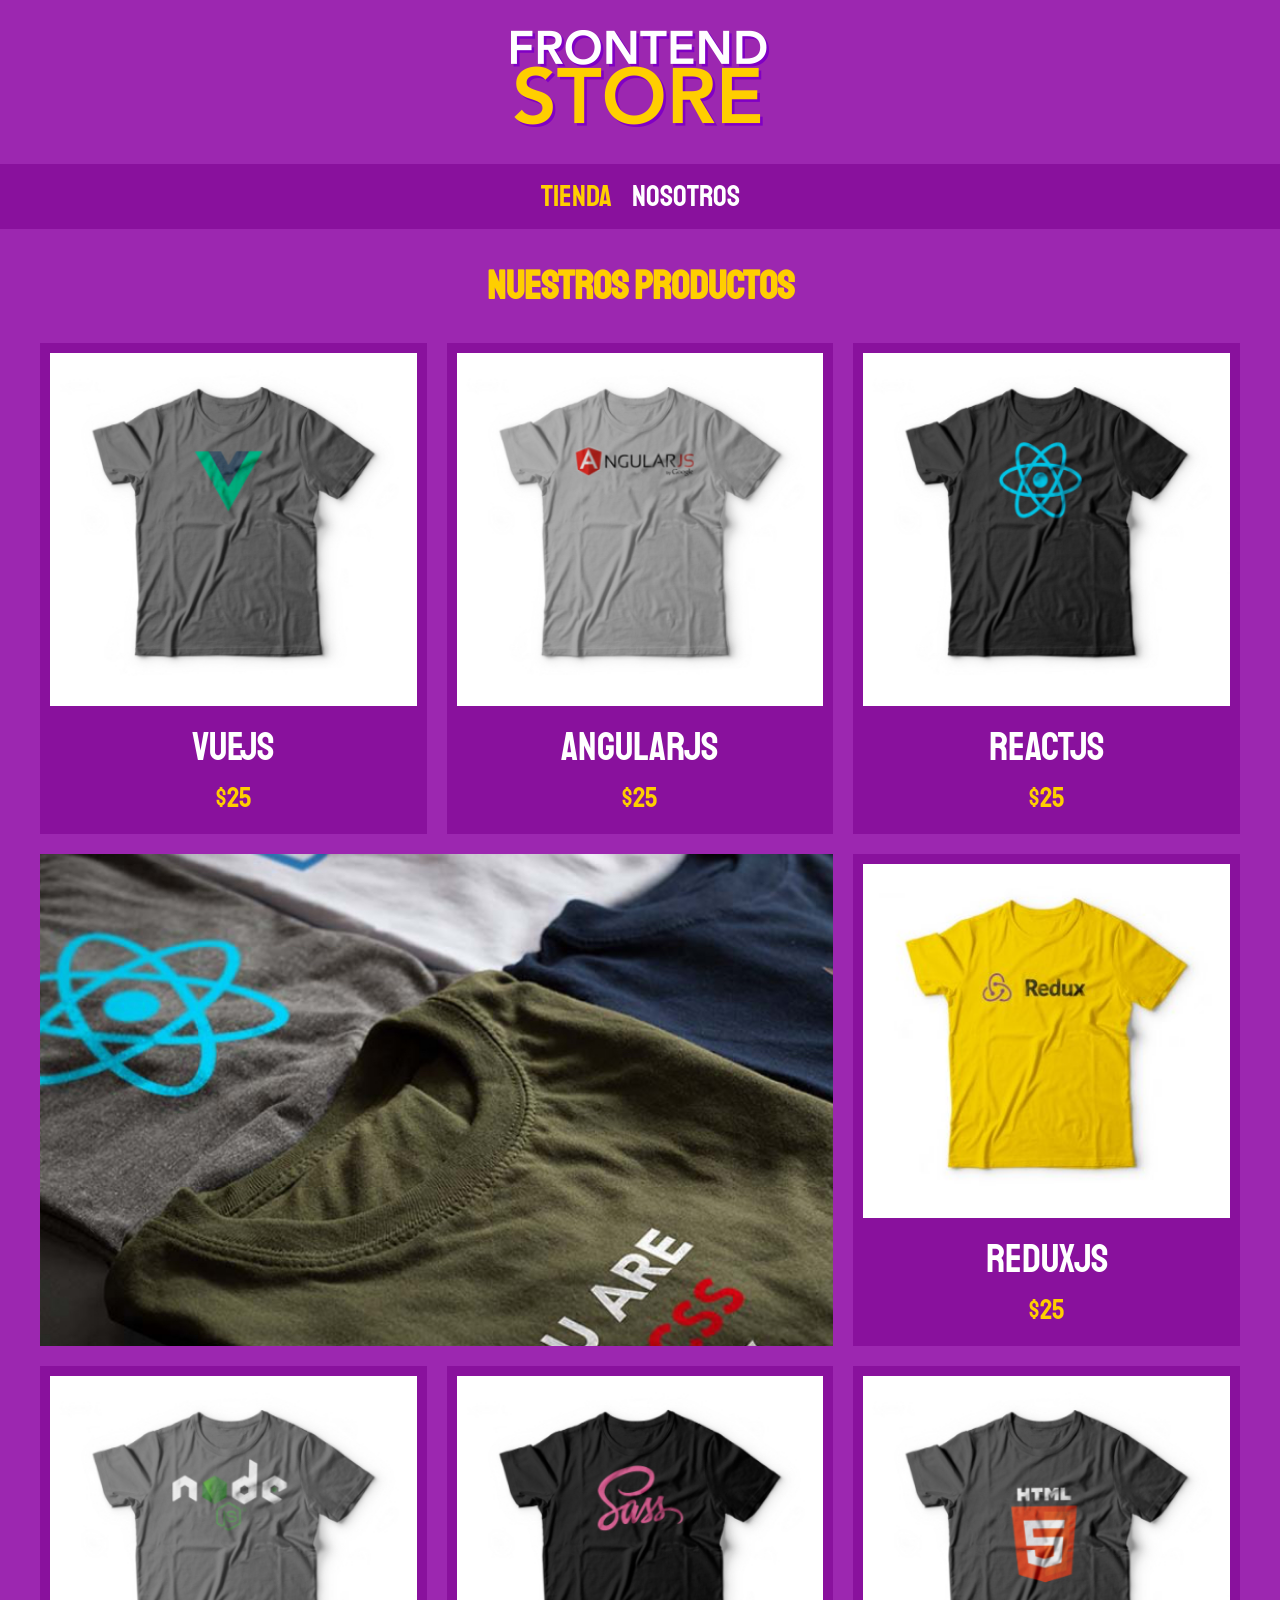
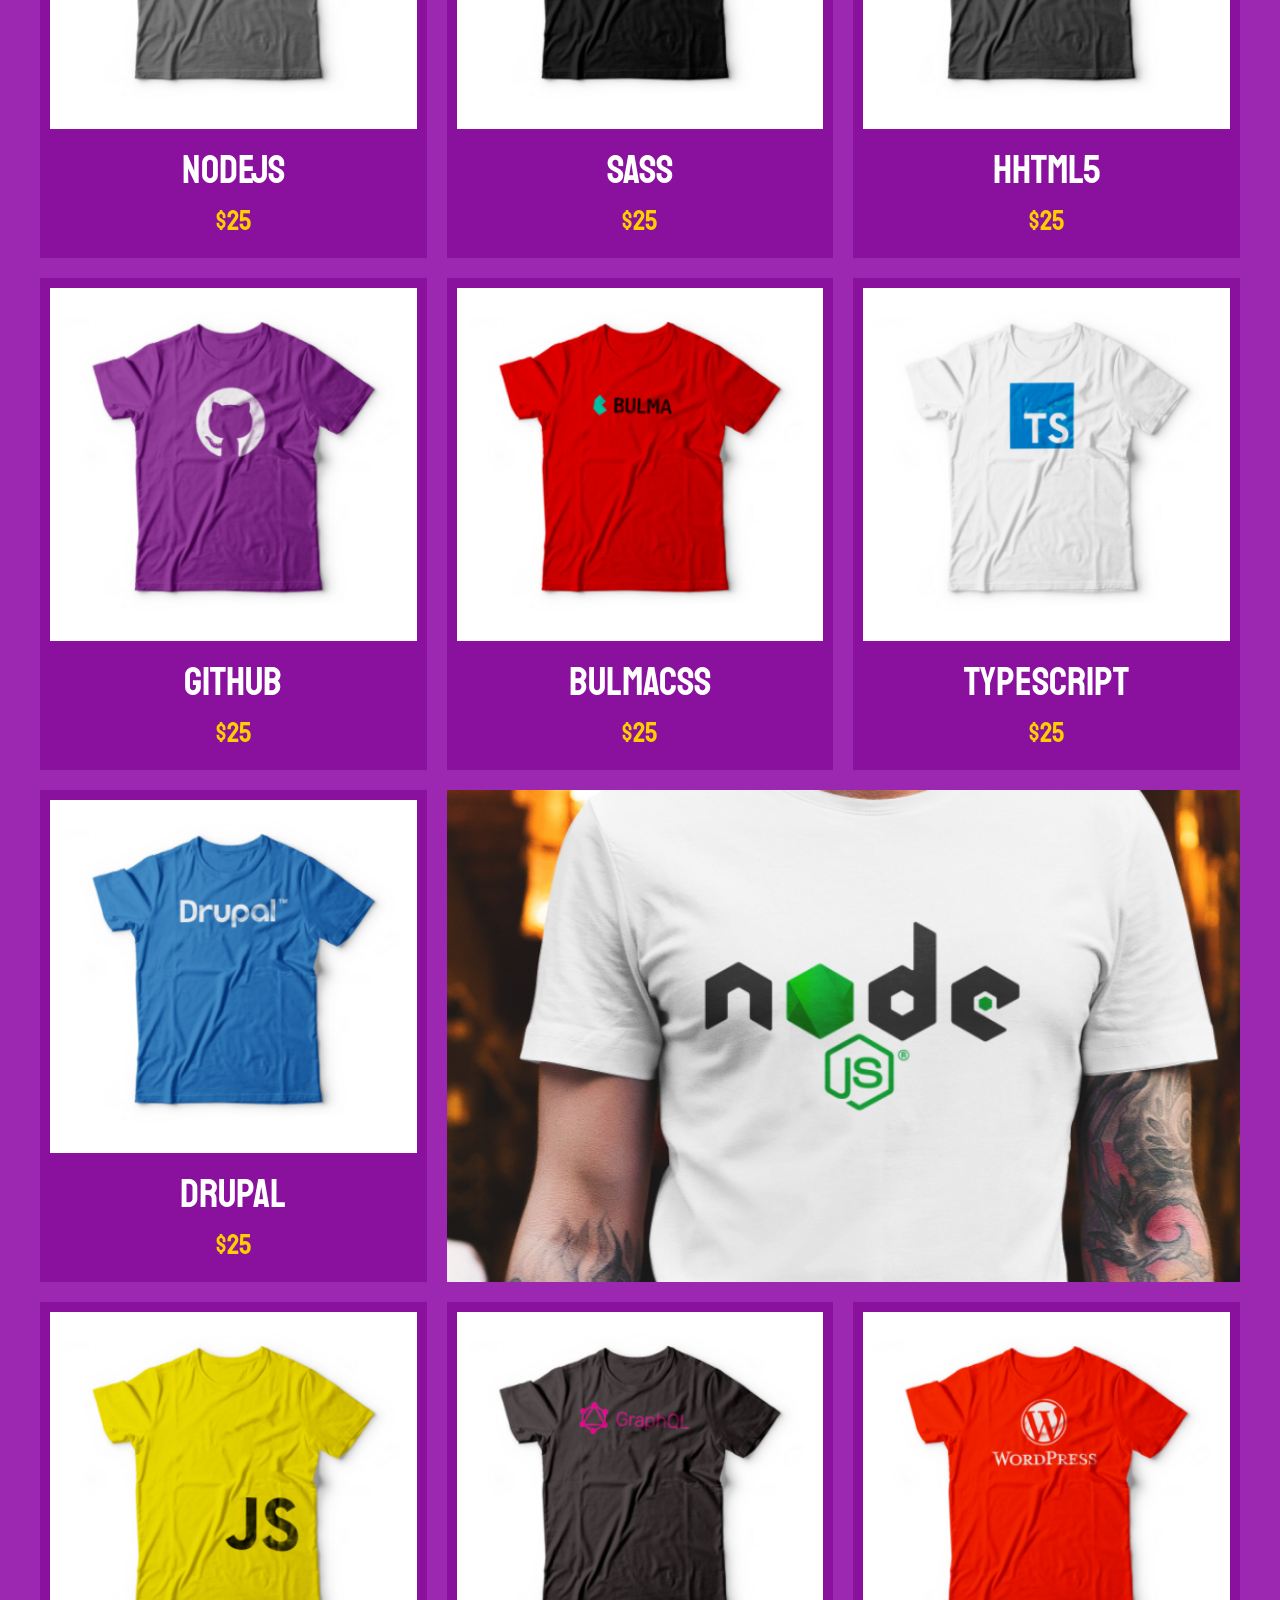
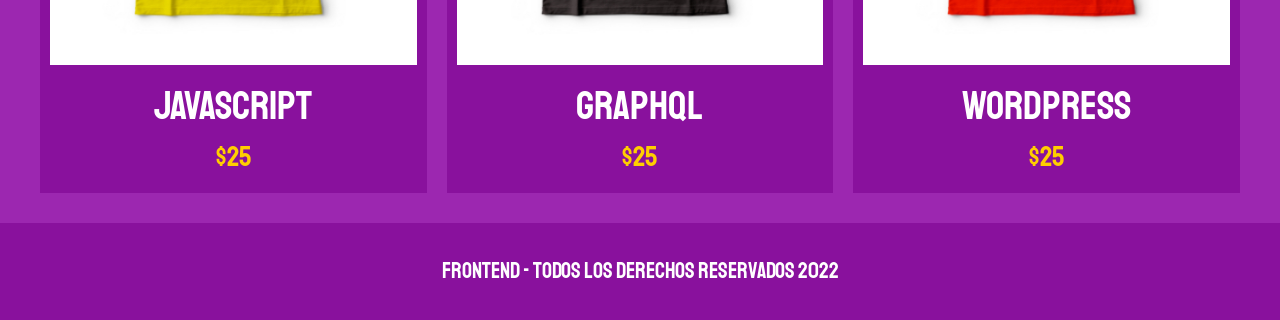
<file: FrontEndStore_inicio/Index.html>
<!DOCTYPE html>
<html lang="en">

<head>
    <meta charset="UTF-8">
    <meta name="viewport" content="width=device-width, initial-scale=1.0">
    <title>Document</title>
    <link rel="stylesheet" href="css/normalize.css">
    <link rel="preconnect" href="https://fonts.googleapis.com">
    <link rel="preconnect" href="https://fonts.gstatic.com" crossorigin>
    <link href="https://fonts.googleapis.com/css2?family=Staatliches&display=swap" rel="stylesheet">
    <link rel="stylesheet" href="css/styles.css">

</head>

<body>
    <header class="header">
        <a href="index.html">
            <img src="img/logo.png" alt="Logo" class="header__logo">
        </a>
    </header>

    <nav class="navegacion">
        <a href="index.html" class="navegacion__enlace navegacion__enlace--activo">Tienda</a>
        <a href="nosotros.html" class="navegacion__enlace">Nosotros</a>
    </nav>
    <main class="contenedor">
        <h1>Nuestros Productos</h1>
        <div class="grid">
            <div class="producto">
                <a href="producto.html">
                    <img src="img/1.jpg" alt="Producto 1" class="producto__imagen">
                    <div class="producto__informacion">
                        <p class="producto__nombre">VueJs</p>
                        <p class="producto__precio">$25</p>
                    </div>

                </a>
            </div>  <!-- producto -->
            <div class="producto">
                <a href="producto.html">
                    <img src="img/2.jpg" alt="Producto 1" class="producto__imagen">
                    <div class="producto__informacion">
                        <p class="producto__nombre">AngularJs</p>
                        <p class="producto__precio">$25</p>
                    </div>

                </a>
            </div>  <!-- producto -->
            <div class="producto">
                <a href="producto.html">
                    <img src="img/3.jpg" alt="Producto 1" class="producto__imagen">
                    <div class="producto__informacion">
                        <p class="producto__nombre">reactJs</p>
                        <p class="producto__precio">$25</p>
                    </div>

                </a>
            </div>  <!-- producto -->
            <div class="producto">
                <a href="producto.html">
                    <img src="img/4.jpg" alt="Producto 1" class="producto__imagen">
                    <div class="producto__informacion">
                        <p class="producto__nombre">ReduxJs</p>
                        <p class="producto__precio">$25</p>
                    </div>

                </a>
            </div>  <!-- producto -->
            <div class="producto">
                <a href="producto.html">
                    <img src="img/5.jpg" alt="Producto 1" class="producto__imagen">
                    <div class="producto__informacion">
                        <p class="producto__nombre">NodeJs</p>
                        <p class="producto__precio">$25</p>
                    </div>

                </a>
            </div>  <!-- producto -->
            <div class="producto">
                <a href="producto.html">
                    <img src="img/6.jpg" alt="Producto 1" class="producto__imagen">
                    <div class="producto__informacion">
                        <p class="producto__nombre">Sass</p>
                        <p class="producto__precio">$25</p>
                    </div>

                </a>
            </div>  <!-- producto -->
            <div class="producto">
                <a href="producto.html">
                    <img src="img/7.jpg" alt="Producto 1" class="producto__imagen">
                    <div class="producto__informacion">
                        <p class="producto__nombre">HHtml5</p>
                        <p class="producto__precio">$25</p>
                    </div>

                </a>
            </div>  <!-- producto -->
            <div class="producto">
                <a href="producto.html">
                    <img src="img/8.jpg" alt="Producto 1" class="producto__imagen">
                    <div class="producto__informacion">
                        <p class="producto__nombre">GitHub</p>
                        <p class="producto__precio">$25</p>
                    </div>

                </a>
            </div>  <!-- producto -->
            <div class="producto">
                <a href="producto.html">
                    <img src="img/9.jpg" alt="Producto 1" class="producto__imagen">
                    <div class="producto__informacion">
                        <p class="producto__nombre">Bulmacss</p>
                        <p class="producto__precio">$25</p>
                    </div>

                </a>
            </div>  <!-- producto -->
            <div class="producto">
                <a href="producto.html">
                    <img src="img/10.jpg" alt="Producto 1" class="producto__imagen">
                    <div class="producto__informacion">
                        <p class="producto__nombre">Typescript</p>
                        <p class="producto__precio">$25</p>
                    </div>

                </a>
            </div>  <!-- producto -->
            <div class="producto">
                <a href="producto.html">
                    <img src="img/11.jpg" alt="Producto 1" class="producto__imagen">
                    <div class="producto__informacion">
                        <p class="producto__nombre">Drupal</p>
                        <p class="producto__precio">$25</p>
                    </div>

                </a>
            </div>  <!-- producto -->
            <div class="producto">
                <a href="producto.html">
                    <img src="img/12.jpg" alt="Producto 1" class="producto__imagen">
                    <div class="producto__informacion">
                        <p class="producto__nombre">JavaScript</p>
                        <p class="producto__precio">$25</p>
                    </div>

                </a>
            </div>  <!-- producto -->
            <div class="producto">
                <a href="producto.html">
                    <img src="img/13.jpg" alt="Producto 1" class="producto__imagen">
                    <div class="producto__informacion">
                        <p class="producto__nombre">Graphql</p>
                        <p class="producto__precio">$25</p>
                    </div>

                </a>
            </div>  <!-- producto -->
            <div class="producto">
                <a href="producto.html">
                    <img src="img/14.jpg" alt="Producto 1" class="producto__imagen">
                    <div class="producto__informacion">
                        <p class="producto__nombre">Wordpress</p>
                        <p class="producto__precio">$25</p>
                    </div>

                </a>
            </div>  <!-- producto -->
            <div class="grafico grafico--camisas"></div>
            <div class="grafico grafico--node"></div>
        </div>
    </main>

    <footer class="footer">
        <p class="footer__texto"> Frontend - Todos los derechos reservados 2022</p>
    </footer>

</body>

</html>
</file>
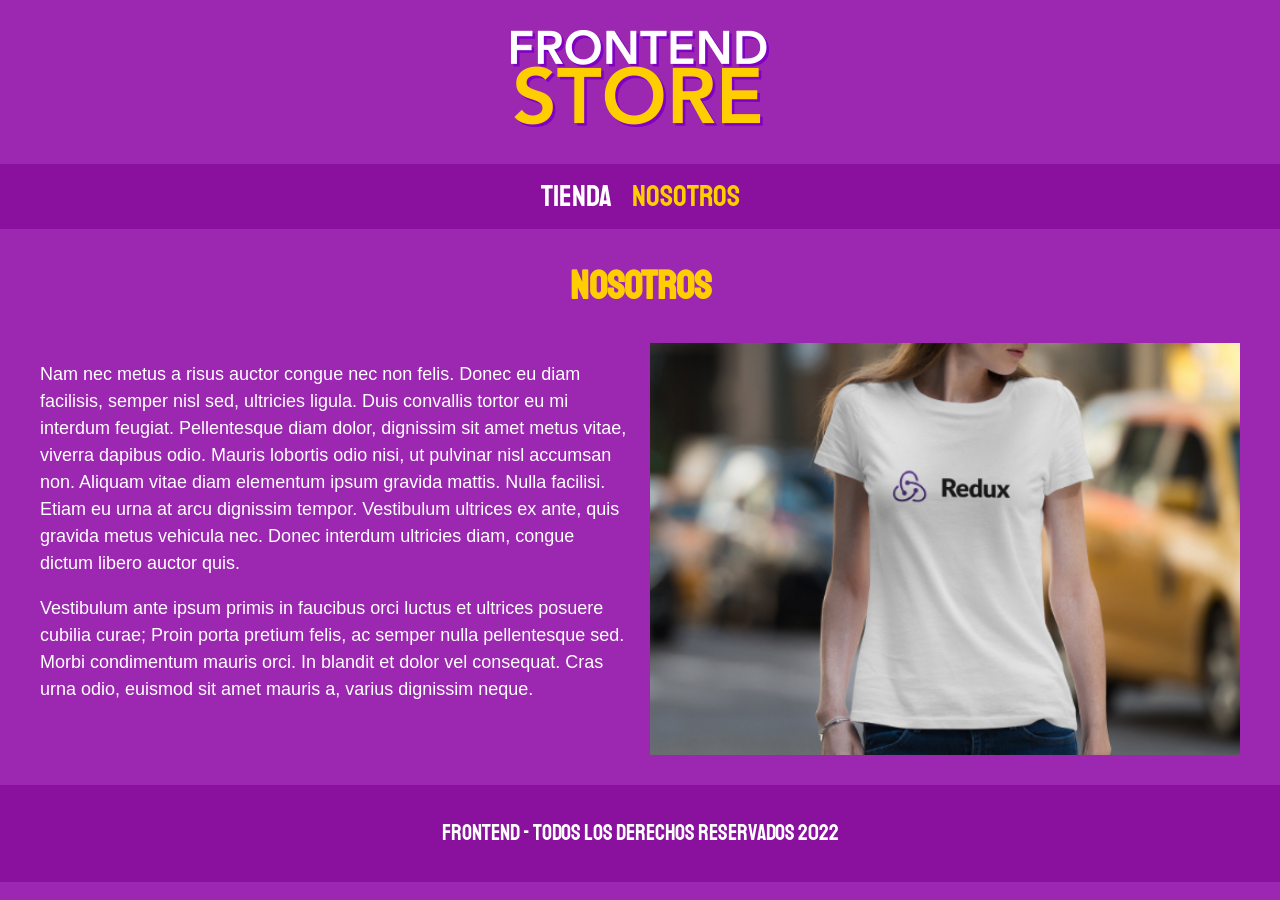
<file: FrontEndStore_inicio/nosotros.html>
<!DOCTYPE html>
<html lang="en">

<head>
    <meta charset="UTF-8">
    <meta name="viewport" content="width=device-width, initial-scale=1.0">
    <title>Document</title>
    <link rel="stylesheet" href="css/normalize.css">
    <link rel="preconnect" href="https://fonts.googleapis.com">
    <link rel="preconnect" href="https://fonts.gstatic.com" crossorigin>
    <link href="https://fonts.googleapis.com/css2?family=Staatliches&display=swap" rel="stylesheet">
    <link rel="stylesheet" href="css/styles.css">

</head>

<body>
    <header class="header">
        <a href="index.html">
            <img src="img/logo.png" alt="Logo" class="header__logo">
        </a>
    </header>

    <nav class="navegacion">
        <a href="index.html" class="navegacion__enlace ">Tienda</a>
        <a href="nosotros.html" class="navegacion__enlace navegacion__enlace--activo">Nosotros</a>
    </nav>
    <main class="contenedor">
        <h1>Nosotros</h1>
        <div class="nosotros">

            <img src="img/nosotros.jpg" alt="Imagen Nosotros" class="nosotros__imagen">
            <div class="nosotros__texto">
                <p>Nam nec metus a risus auctor congue nec non felis. Donec eu diam facilisis,
                    semper nisl sed, ultricies ligula. Duis convallis tortor eu mi interdum feugiat. Pellentesque diam
                    dolor, dignissim sit amet metus vitae, viverra dapibus odio. Mauris lobortis odio nisi, ut pulvinar
                    nisl
                    accumsan non. Aliquam vitae diam elementum ipsum gravida mattis. Nulla facilisi. Etiam eu urna at
                    arcu
                    dignissim tempor. Vestibulum ultrices ex ante, quis gravida metus vehicula nec. Donec interdum
                    ultricies
                    diam, congue dictum libero auctor quis.</p>

                <p>Vestibulum ante ipsum primis in faucibus orci luctus et ultrices posuere cubilia curae; Proin porta
                    pretium felis, ac semper nulla pellentesque sed. Morbi condimentum mauris orci. In blandit et dolor
                    vel
                    consequat. Cras urna odio, euismod sit amet mauris a, varius dignissim neque.</p>
            </div>

            </div>
    </main>

    <footer class="footer">
        <p class="footer__texto"> Frontend - Todos los derechos reservados 2022</p>
    </footer>

</body>

</html>
</file>
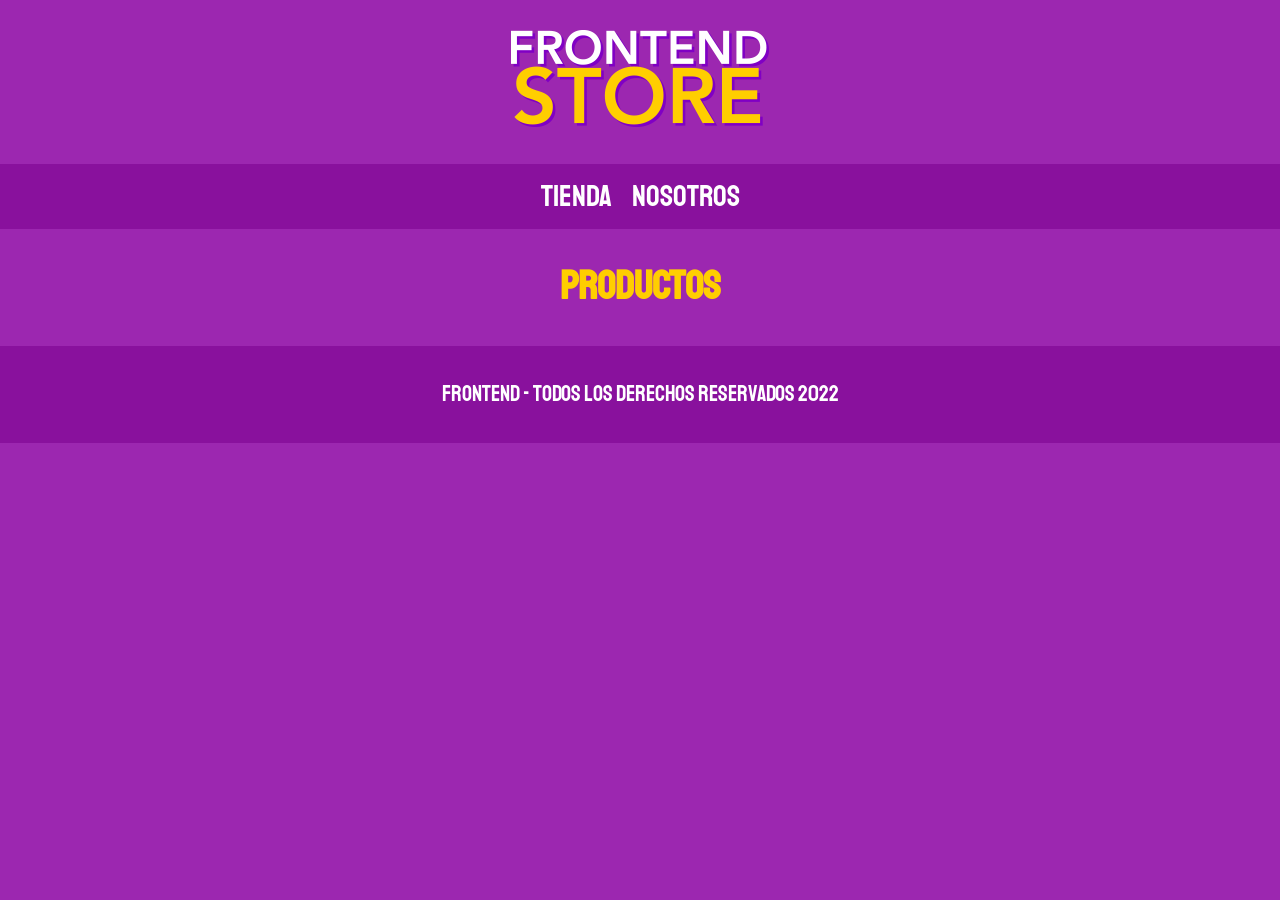
<file: FrontEndStore_inicio/productos.html>
<!DOCTYPE html>
<html lang="en">

<head>
    <meta charset="UTF-8">
    <meta name="viewport" content="width=device-width, initial-scale=1.0">
    <title>Document</title>
    <link rel="stylesheet" href="css/normalize.css">
    <link rel="preconnect" href="https://fonts.googleapis.com">
    <link rel="preconnect" href="https://fonts.gstatic.com" crossorigin>
    <link href="https://fonts.googleapis.com/css2?family=Staatliches&display=swap" rel="stylesheet">
    <link rel="stylesheet" href="css/styles.css">

</head>

<body>
    <header class="header">
        <a href="index.html">
            <img src="img/logo.png" alt="Logo" class="header__logo">
        </a>
    </header>

    <nav class="navegacion">
        <a href="index.html" class="navegacion__enlace">Tienda</a>
        <a href="nosotros.html" class="navegacion__enlace">Nosotros</a>
    </nav>
    <main class="contenedor">
        <h1>Productos</h1>
    </main>

    <footer class="footer">
        <p class="footer__texto"> Frontend - Todos los derechos reservados 2022</p>
    </footer>

</body>

</html>
</file>
<file: FrontEndStore_inicio/css/styles.css>
:root {
    --primario: #9C27B0;
    --primarioOscuro: #89119D;
    --secundario: #FFCE00;
    --secundarioOscuro: rgb(233, 187, 2);
    --blanco: #FFF;
    --negro: #000;

    --fuentePrincipal: "Staatliches", sans-serif;
}

html {
    box-sizing: border-box;
    font-size: 62.5%;
}

*,
*:before,
*:after {
    box-sizing: inherit;
}

/* globales */
body {
    background-color: var(--primario);
    font-size: 1.6rem;
    line-height: 1.5;
    
    
}

p {
    font-size: 1.8rem;
    font-family: Arial, Helvetica, sans-serif;
    color: var(--blanco);
}

a {
    text-decoration: none;
}

img {
    max-width: 100%;
}

.contenedor {
    max-width: 120rem;
    margin: 0 auto;
}

h1,
h2,
h3 {
    color: var(--secundario);
    text-align: center;
    font-family: var(--fuentePrincipal);
}

h1 {
    font-size: 4rem;

}

h2 {
    font-size: 3.2rem;
}

h3 {
    font-size: 2.4rem;
}

/* header */
.header {
    display: flex;
    justify-content: center;
}

.header__logo {
    margin: 3rem 0;
}

/* footer */
.footer {
    background-color: var(--primarioOscuro);
    padding: 1rem;
    margin-top: 3rem;
}

.footer__texto {
    text-align: center;
    font-family: var(--fuentePrincipal);
    font-size: 2.2rem;
}

/* navegacion */
.navegacion {
    display: flex;
    justify-content: center;
    gap: 2rem;
    background-color: var(--primarioOscuro);
    padding: 1rem;
}

.navegacion__enlace {
    color: var(--blanco);
    font-size: 3rem;
    font-family: var(--fuentePrincipal);
    
    
}

.navegacion__enlace--activo,
.navegacion__enlace:hover {
    color: var(--secundario);
}
/* grid */
.grid{
    display: grid;
    grid-template-columns: repeat(2, 1fr);
    gap: 2rem;
}
@media (min-width: 768px) {
    .grid {
        grid-template-columns: repeat(3, 1fr);
    }
}
/* producto */
.producto{
    background-color: var(--primarioOscuro);
    padding: 1rem;
}

.producto__imagen {
    width: 100%;
}

.producto__nombre {
    font-size: 4rem;
    
}
.producto__precio {
    font-size: 2.8rem;
    color: var(--secundario);
}
.producto__nombre,
.producto__precio {
    text-align: center;
    font-family: var(--fuentePrincipal);
    margin: 1rem 0;
    line-height: 1.2;
}
/* grafico */
.grafico{
    min-height: 30rem;
    background-size: cover;
    background-repeat: no-repeat;
    grid-column: 1 / 3;

}
.grafico--camisas{
    grid-row: 2 / 3;    
    background-image: url("../img/grafico1.jpg");
}
.grafico--node{
    grid-row: 8 / 9;    
    background-image: url("../img/grafico2.jpg");
     }
@media (min-width: 768px) {
    .grafico--node{
    grid-row: 5 / 6;
    grid-column: 2 / 4; 
    
}
}
/* nossotros */
.nosotros{
    
    
}
@media (min-width: 768px) {
    .nosotros{
    display: grid;
    grid-template-columns: repeat(2, 1fr);
    gap: 2rem;
}
}
@media (min-width: 768px) {
    .nosotros__texto{
    grid-row: 1 / 2;
    grid-column: 1 / 2;
}
  
}

.nosotros__imagen{
    width: 100%;
}
</file>
